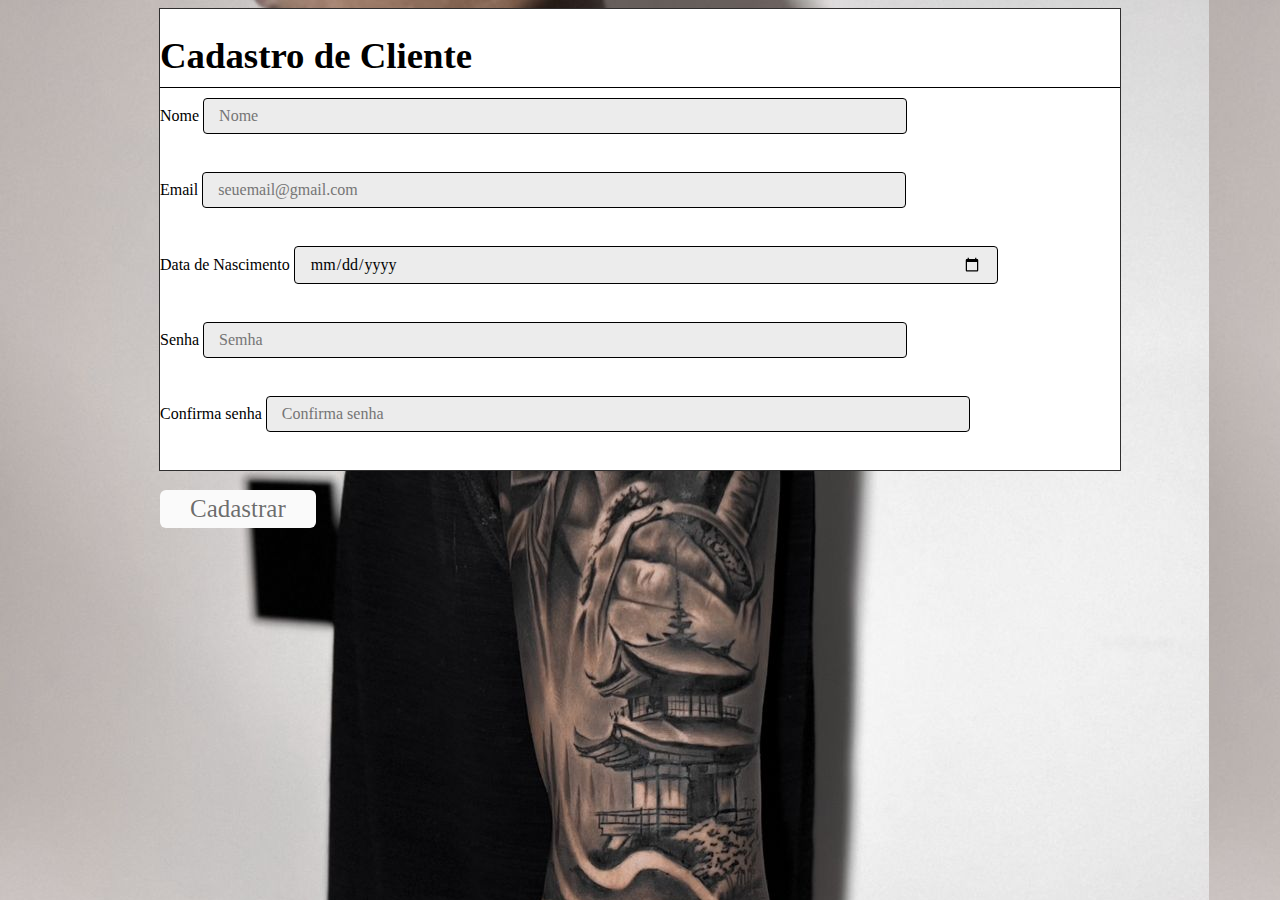
<file: trabalho_html/index.html>
<!DOCTYPE html>
<html lang="en">

<head>
    <meta charset="UTF-8">
    <meta name="viewport" content="width=device-width, initial-scale=1.0">
    <link rel="stylesheet" href="stylr.css">
    <title>Document</title>
</head>

<body>
    <div class="container_form">

        <h1>Cadastro de Cliente</h1>

        <form class="form" action="#" method="post">

            <div class="form_grupo">
                <label for="nome" class="form_label">Nome</label>
                <input type="text" name="nome" class="form_input" id="nome" placeholder="Nome" required>
            </div><br>

            <div class="form_grupo">
                <label for="E-mail" class="form_label">Email</label>
                <input type="email" name="email" class="form_input" id="email" placeholder="seuemail@gmail.com"
                    required>
            </div><br>

            <div class="form_grupo">
                <label for="Data de nascimento" class="form_label">Data de Nascimento</label>
                <input type="date" name="datadenascimento" class="form_input" id="datadenascimento"
                    placeholder="Data de Nascimento" required>
            </div><br>

            <div class="form_grupo">
                <label for="Senha" class="form_label">Senha</label>
                <input type="password" name="senha" class="form_input" id="senha" placeholder="Semha" required>
            </div><br>

            <div class="form_grupo">
                <label for="Confirma Senha" class="form_label">Confirma senha</label>
                <input type="confirmasenha" name="confirmasenha" class="form_input" id="confirmasenha"
                    placeholder="Confirma senha" required>
            </div><br>

            <div class="submit">

                <input type="hidden" name="acao" value="enviar">
                <button type="submit" name="submit" class="submit_btn">Cadastrar</button>

            </div>
        </form>

    </div><!--container_form-->
</body>

</html>
</file>
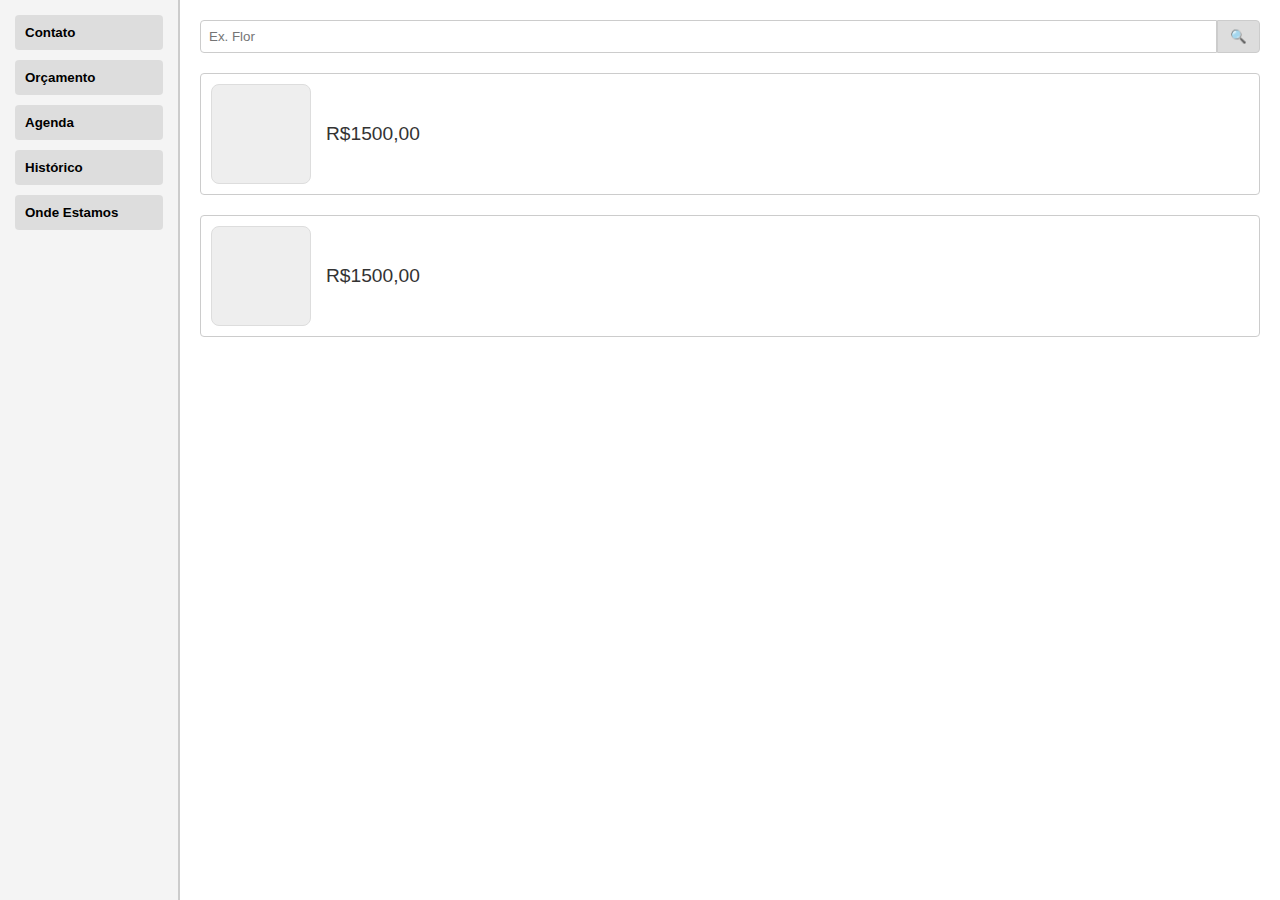
<file: trabalho_html/page.html>
<!DOCTYPE html>
<html lang="en">
<head>
    <meta charset="UTF-8">
    <meta name="viewport" content="width=device-width, initial-scale=1.0">
    <link rel="stylesheet" href="page.css">
    <a href="agenda.html" target="_parent" class="bcontraste"link></a>
    <title>Document</title>
</head>
<body>
    
<p><a href="http://127.0.0.1:5500/trabalho_html/agenda.html"></a></p>
<main>
    <aside class="sidebar">
        <button onclick="showSection('chat')">Contato</button>
        <button onclick="showSection('orcamento')">Orçamento</button>
        <button onclick="showSection('agenda')">Agenda</button>
        <button onclick="showSection('historico')">Histórico</button>
        <button onclick="showSection('ondeestamos')">Onde Estamos</button>
    </aside>

    <section class="content">
        <div class="search-bar">
            <input type="text" placeholder="Ex. Flor">
            <button>🔍</button>
        </div>

        <div id="chat" class="section">
            <div class="item">
                <div class="image-placeholder" ></div>
                <p>R$1500,00</p>
            </div>
            <div class="item">
                <div class="image-placeholder"></div>
                <p>R$1500,00</p>
            </div>
        </div>

        
        <div id="orcamento" class="section" style="display: none;">
            <h2>Orçamento</h2>
            <p>Solicite um orçamento conosco.</p>
        </div>
        <div id="agenda" class="section" style="display: none;">
            <h2>Agenda</h2>
            <p>Confira nossa agenda de compromissos.</p>
        </div>
        <div id="historico" class="section" style="display: none;">
            <h2>Histórico</h2>
            <p>Veja seu histórico de interações.</p>
        </div>
        <div id="ondeestamos" class="section" style="display: none;">
            <h2>Onde Estamos</h2>
            <p>Encontre nossa localização e dados de contato.</p>
        </div>
    </section>
</main>

<script>
    function showSection(sectionId) {
        const sections = document.querySelectorAll('.section');
        sections.forEach(section => {
            section.style.display = 'none';
        });
        document.getElementById(sectionId).style.display = 'block';
    }
</script>

</body>
</html>
</file>
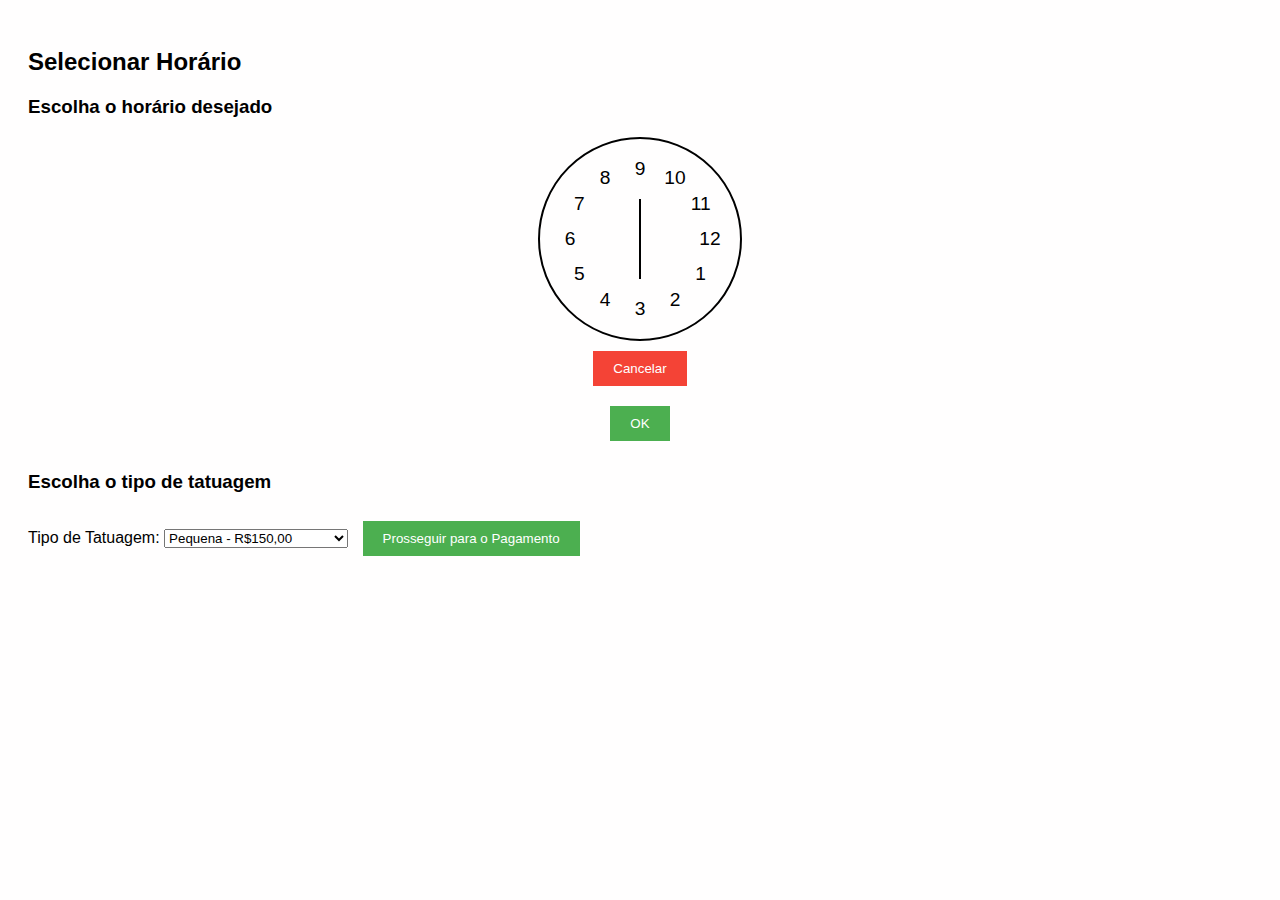
<file: trabalho_html/selecionar horario.html>
<!DOCTYPE html>
<html lang="en">
<head>
    <meta charset="UTF-8">
    <meta name="viewport" content="width=device-width, initial-scale=1.0">
    <link rel="stylesheet" href="horario.css">
    <title>selecionar horario</title>
</head>
<body>
    <main>
        <section class="content">
            <h2>Selecionar Horário</h2>
            <div class="appointment-details">
                <h3>Escolha o horário desejado</h3>
                
            
                <div class="clock-container">
                    <div class="clock">
                       
                        <div class="clock-number" style="transform: rotate(30deg) translate(70px) rotate(-30deg);">1</div>
                        <div class="clock-number" style="transform: rotate(60deg) translate(70px) rotate(-60deg);">2</div>
                        <div class="clock-number" style="transform: rotate(90deg) translate(70px) rotate(-90deg);">3</div>
                        <div class="clock-number" style="transform: rotate(120deg) translate(70px) rotate(-120deg);">4</div>
                        <div class="clock-number" style="transform: rotate(150deg) translate(70px) rotate(-150deg);">5</div>
                        <div class="clock-number" style="transform: rotate(180deg) translate(70px) rotate(-180deg);">6</div>
                        <div class="clock-number" style="transform: rotate(210deg) translate(70px) rotate(-210deg);">7</div>
                        <div class="clock-number" style="transform: rotate(240deg) translate(70px) rotate(-240deg);">8</div>
                        <div class="clock-number" style="transform: rotate(270deg) translate(70px) rotate(-270deg);">9</div>
                        <div class="clock-number" style="transform: rotate(300deg) translate(70px) rotate(-300deg);">10</div>
                        <div class="clock-number" style="transform: rotate(330deg) translate(70px) rotate(-330deg);">11</div>
                        <div class="clock-number" style="transform: rotate(0deg) translate(70px) rotate(0deg);">12</div>
                        
                        
                        <div class="clock-hand"></div>
                    </div>
                    <button class="btn-cancel">Cancelar</button>
                    <button class="btn-ok">OK</button>
                </div>

                
                <h3>Escolha o tipo de tatuagem</h3>
                <label for="tipo-tatuagem">Tipo de Tatuagem:</label>
                <select id="tipo-tatuagem">
                    <option value="Pequena">Pequena - R$150,00</option>
                    <option value="Média">Média - R$300,00</option>
                    <option value="Grande">Grande - R$600,00</option>
                    <option value="Personalizada">Personalizada - R$1000,00</option>
                </select>

                <button class="btn-payment">Prosseguir para o Pagamento</button>
            </div>
        </section>
    </main>
</body>
</html>
</file>
<file: trabalho_html/stylr.css>
body {
    background-image: url("749b93c9-832d-4d63-a222-974e6b357078.jpg");
}


.container_form {
    background-color:rgb(255, 255, 255);
    width: 960px;
    margin: auto;
    border: 1px solid rgb(48, 47, 47);
}
.container_form h1 {
    
    font-family:'open_sansregular';
    font-size: 2.3em;
    color: #000000;
    border-bottom: 1px #000000 solid;
    margin-bottom: 10px;
    padding-bottom: 10px;
}
.form_grupo {
    width: 100%;
    margin: 0 auto;
    margin-bottom: 30px;
    position: relative;
}
.submit { width:100%; float:left; }

.submit_btn {
    float: left;
    display: block;
    padding: 5px 30px;
    border: none;
    outline: none;
    background-color: #fafafa;
    color: #00000096;
    
    font-family: inherit;
    font-size: 25px;
    font-family:'open_sansregular';
    border-radius: 6px;
    margin: 20px auto;
    cursor: pointer;
  
}

.submit_btn:hover {
    background-color: #ffffff;
    transform: scale(1.03);
}

.dropdown {
    display: block;
    margin: 0 auto;
    font-size: 16px;
    font-family: inherit;
    color: #222222;
    border-radius: 4px;
    border: 1px #f2f2f2 solid;
    background: #030303;
    outline: none;
    padding-left: 10px;
    width: 100%;
}


.form_grupo {
   
    width: 100%;
    margin-bottom: 20px;
    position: relative;
    align-items: center;
}
.form_input {
    font-size: 16px;
    font-family: inherit;
    padding: 8px 15px;
    border-radius: 4px;
    border: 1px #000000 solid;
    background: #ececec;
    outline: none;
    width: 70%;
    transition: all 0.3s;
    margin: 0 auto;
}
header, footer{
    background-color: rgb(255, 255, 255);
    padding: 20px;
}
body{
    border-color: rgb(0, 0, 0);
    background-color:rgb(0, 0, 0);
}
</file>
<file: trabalho_html/page.css>
* {
  margin: 0;
  padding: 0;
  box-sizing: border-box;
}

body {
  font-family: Arial, sans-serif;
  display: flex;
  flex-direction: column;
  height: 100vh;
}

.navbar {
  display: flex;
  align-items: center;
  background-color: #eaeaea;
  padding: 8px;
  border-bottom: 2px solid #ccc;
}

.navbar button {
  background: none;
  border: none;
  cursor: pointer;
  font-size: 1.2em;
  margin-right: 8px;
}

.navbar input[type="text"] {
  flex: 1;
  padding: 6px;
  border: 1px solid #ccc;
  border-radius: 4px;
  margin-right: 8px;
}

main {
  display: flex;
  flex: 1;
}

.sidebar {
  width: 180px;
  background-color: #f4f4f4;
  padding: 15px;
  display: flex;
  flex-direction: column;
  border-right: 2px solid #ccc;
}

.sidebar button {
  background-color: #ddd;
  padding: 10px;
  border: none;
  border-radius: 4px;
  margin-bottom: 10px;
  cursor: pointer;
  font-weight: bold;
  text-align: left;
}

.sidebar button:hover {
  background-color: #ccc;
}

.content {
  flex: 1;
  padding: 20px;
  overflow-y: auto;
}

.search-bar {
  display: flex;
  align-items: center;
  margin-bottom: 20px;
}

.search-bar input {
  flex: 1;
  padding: 8px;
  border: 1px solid #ccc;
  border-radius: 4px 0 0 4px;
}

.search-bar button {
  padding: 8px 12px;
  background-color: #ddd;
  border: 1px solid #ccc;
  border-radius: 0 4px 4px 0;
  cursor: pointer;
}

.item {
  display: flex;
  align-items: center;
  margin-bottom: 20px;
  border: 1px solid #ccc;
  padding: 10px;
  border-radius: 4px;
  background-color: #fff;
}

.image-placeholder {
  width: 100px;
  height: 100px;
  background-color: #eee;
  display: flex;
  align-items: center;
  justify-content: center;
  font-size: 2em;
  margin-right: 15px;
  border-radius: 8px;
  border: 1px solid #ddd;
}

.item p {
  font-size: 1.2em;
  color: #333;
}
</file>
<file: trabalho_html/horario.css>
body {
    font-family: Arial, sans-serif;
    background-color: #fffefe;
}

.navbar {
    display: flex;
    justify-content: space-between;
    padding: 10px;
    background-color: #805959;
}

.content {
    padding: 20px;
}

.appointment-details {
    margin-top: 20px;
}


.clock-container {
    display: flex;
    flex-direction: column;
    align-items: center;
    margin-bottom: 20px;
}

.clock {
    position: relative;
    width: 200px;
    height: 200px;
    border: 2px solid #000;
    border-radius: 50%;
    display: flex;
    justify-content: center;
    align-items: center;
}

.clock-number {
    position: absolute;
    font-size: 1.2rem;
}

.clock-hand {
    position: absolute;
    width: 2px;
    height: 80px;
    background-color: #000;
    transform-origin: bottom center;
    transform: rotate(0deg);
}


.btn-cancel, .btn-ok, .btn-payment {
    padding: 10px 20px;
    margin: 10px;
    border: none;
    background-color: #007bff;
    color: white;
    cursor: pointer;
}

.btn-cancel {
    background-color: #f44336;
}

.btn-ok, .btn-payment {
    background-color: #4CAF50;
}
</file>
